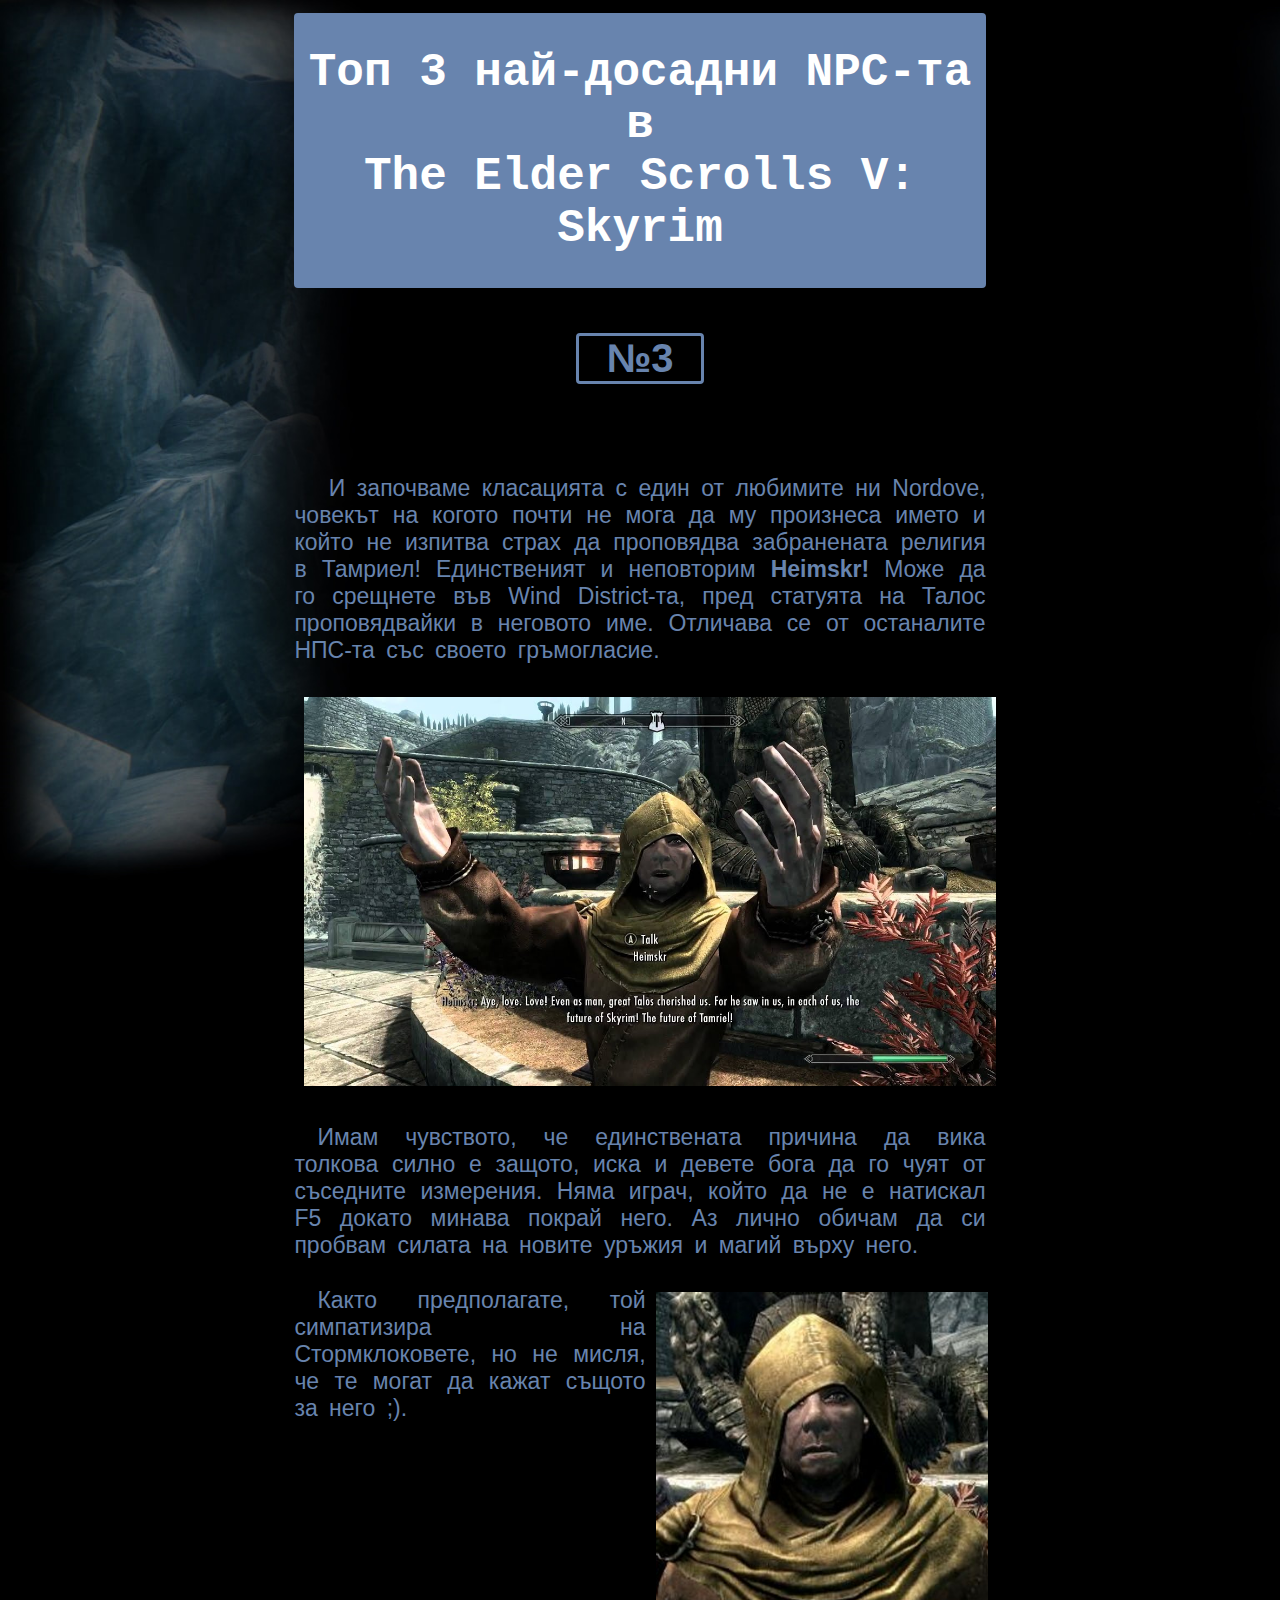
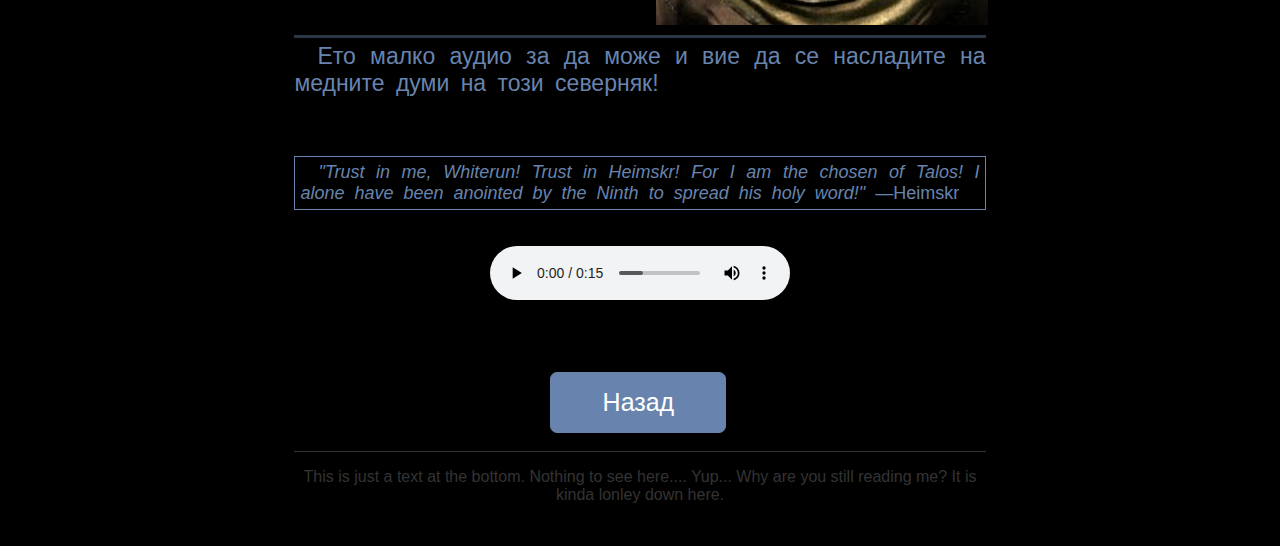
<file: NPC1.html>
<html>
  <link rel="stylesheet" type="text/css" href="CSS/StyleNPC1.css" />
  <title>NPC1</title>
  <body>
    <div class="Header">
      <h1>
        Топ 3 най-досадни NPC-та в <br />
        The Elder Scrolls V: Skyrim
      </h1>
    </div>

    <br />
    <h1 id="H3">№3</h1>
    <br />
    <br />

    <div class="text1">
      <p>
        &emsp; И започваме класацията с един от любимите ни Nordove, човекът на
        когото почти не мога да му произнеса името и който не изпитва страх да
        проповядва забранената религия в Тамриел! Единственият и неповторим
        <strong>Heimskr!</strong> Може да го срещнете във Wind District-та, пред
        статуята на Талос проповядвайки в неговото име. Отличава се от
        останалите НПС-та със своето гръмогласие.
      </p>
      <img id="Img1" src="Images/Hei2.png" />
      <p>
        &emsp;Имам чувството, че единствената причина да вика толкова силно е
        защото, иска и девете бога да го чуят от съседните измерения. Няма
        играч, който да не е натискал F5 докато минава покрай него. Аз лично
        обичам да си пробвам силата на новите уръжия и магий върху него.
      </p>
      <img id="Img2" src="Images/Hei3.png" />

      <p>
        &emsp;Както предполагате, той симпатизира на Стормклоковете, но не
        мисля, че те могат да кажат същото за него ;).
      </p>

      <br />
      <br />
      <p id="special">
        &emsp;Ето малко аудио за да може и вие да се насладите на медните думи
        на този северняк!
      </p>

      <br />

      <p id="special2">
        &emsp;<i
          >"Trust in me, Whiterun! Trust in Heimskr! For I am the chosen of
          Talos! I alone have been anointed by the Ninth to spread his holy
          word!"</i
        >
        ―Heimskr
      </p>
    </div>

    <br />

    <audio controls>
      <source src="Audio/HeiAu.ogg" type="audio/ogg" />
    </audio>

    <br />
    <br />
    <br />
    <br />
    <a href="index.html" id="back">
      <button id="B" onmouseover="mouseOver()" onmouseout="mouseOut()">
        Назад
      </button>
    </a>

    <br />
    <br />
    <footer>
      <p>
        This is just a text at the bottom. Nothing to see here.... Yup... Why
        are you still reading me? It is kinda lonley down here.
      </p>
      <br />
    </footer>
    <script>
      function mouseOver() {
        document.getElementById("B").style.backgroundColor = "black";
        document.getElementById("B").style.color = "#6884ae";
        document.getElementById("B").style.transition = "all 0.4s";
      }

      function mouseOut() {
        document.getElementById("B").style.backgroundColor = "#6884ae";
        document.getElementById("B").style.color = "white";
        document.getElementById("B").style.transition = "all 0.4s";
      }
    </script>
  </body>
</html>
</file>
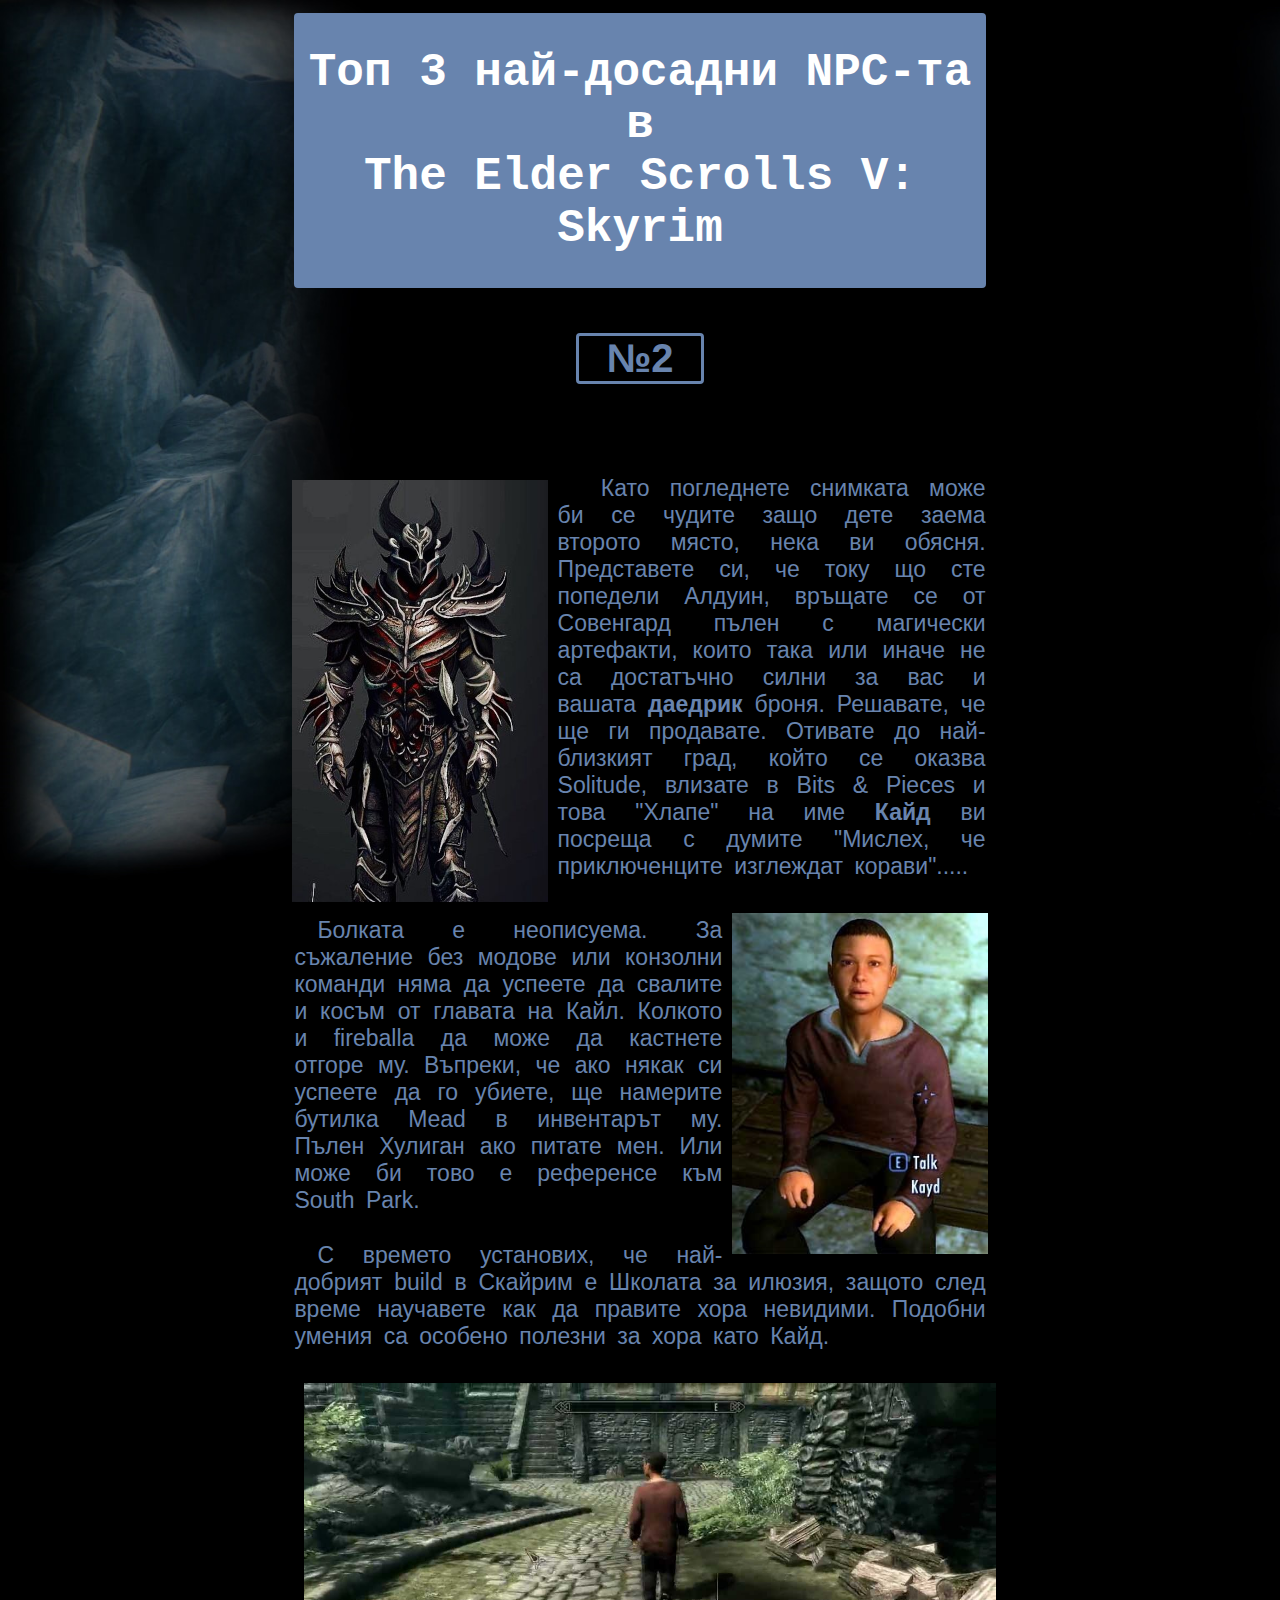
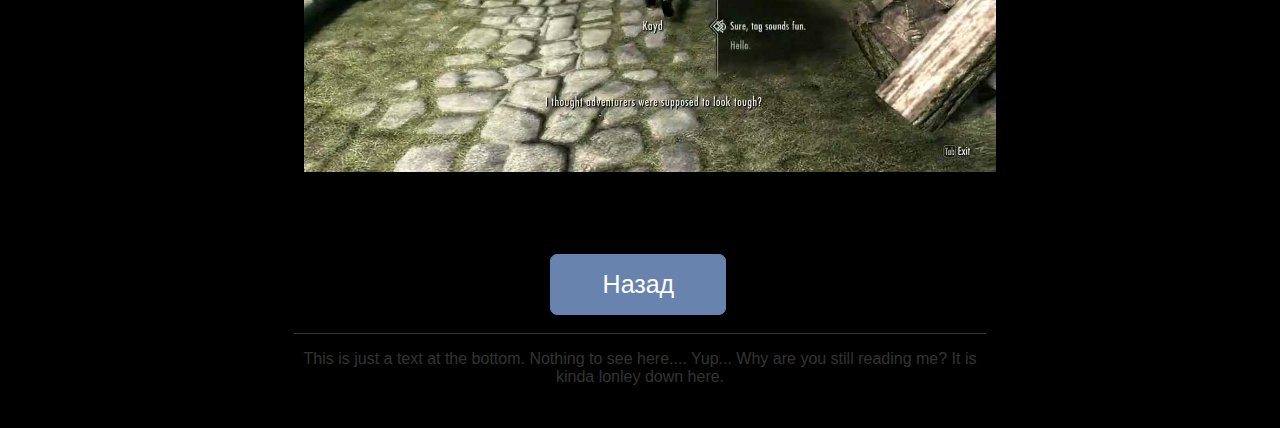
<file: NPC2.html>
<html>
<link rel="stylesheet" type="text/css" href="CSS/StyleNPC2.css">
<title>NPC2</title>
	<body>
	


		<div class="Header">
			<h1>Топ 3 най-досадни NPC-та в <br> The Elder Scrolls V: Skyrim </h1>

		</div>


			<br />
			<h1 id="H2">№2</h1> 
			<br />
			<br />

		<div class="text1">

			<img id="Img1" src="Images/Dae.jpg" >
			<p>	&emsp; Като погледнете снимката може би се чудите защо дете заема второто място, нека ви обясня. Представете си, че току що сте попедели Алдуин, връщате се от Совенгард пълен с магически артефакти, които така или иначе не са достатъчно силни за вас и вашата  <strong>даедрик</strong> броня. Решавате, че ще ги продавате. Отивате до най-близкият град, който се оказва Solitude, влизате в Bits & Pieces и това "Хлапе" на име <strong>Кайд</strong> ви посреща с думите "Мислех, че приключенците изглеждат корави".....
			</p>
			
			<img id="Img2" src="Images/Kay3.png" >
			<p id="special"> &emsp;Болката е неописуема. За съжаление без модове или конзолни команди няма да успеете да свалите и косъм от главата на Кайл. Колкото и fireballa да може да кастнете отгоре му. Въпреки, че ако някак си успеете да го убиете, ще намерите бутилка Mead в инвентарът му. Пълен Хулиган ако питате мен. Или може би тово е референсе към South Park.
			</p>
			


			<p>&emsp;С времето установих, че най-добрият build в Скайрим е Школата за илюзия, защото след време научавете как да правите хора невидими. Подобни умения са особено полезни за хора като Кайд.
			</p>
			<img id="Img3" src="Images/Kay2.png" >
		</div>



			<br />
			<br />
			<br />
			<br />
				<a href="index.html" id="back">

					<button id="B" onmouseover="mouseOver()" onmouseout="mouseOut()" >  Назад</button>
						<script>
							function mouseOver() {
 				 				document.getElementById("B").style.backgroundColor = "black";
 								document.getElementById("B").style.color = "#6884ae";
 				 				document.getElementById("B").style.transition = "all 0.4s";
 						 		}


 							function mouseOut() {
 				  				document.getElementById("B").style.backgroundColor = "#6884ae";
 				  				document.getElementById("B").style.color = "white";
								document.getElementById("B").style.transition = "all 0.4s";
				 				}
						</script>
				</a>

	<br />
		<br />
		<footer>
			<p>This is just a text at the bottom. Nothing to see here.... Yup... Why are you still reading me? It is kinda lonley down here. </p>
			<br />


		</footer>

	</body>
</html>
</file>
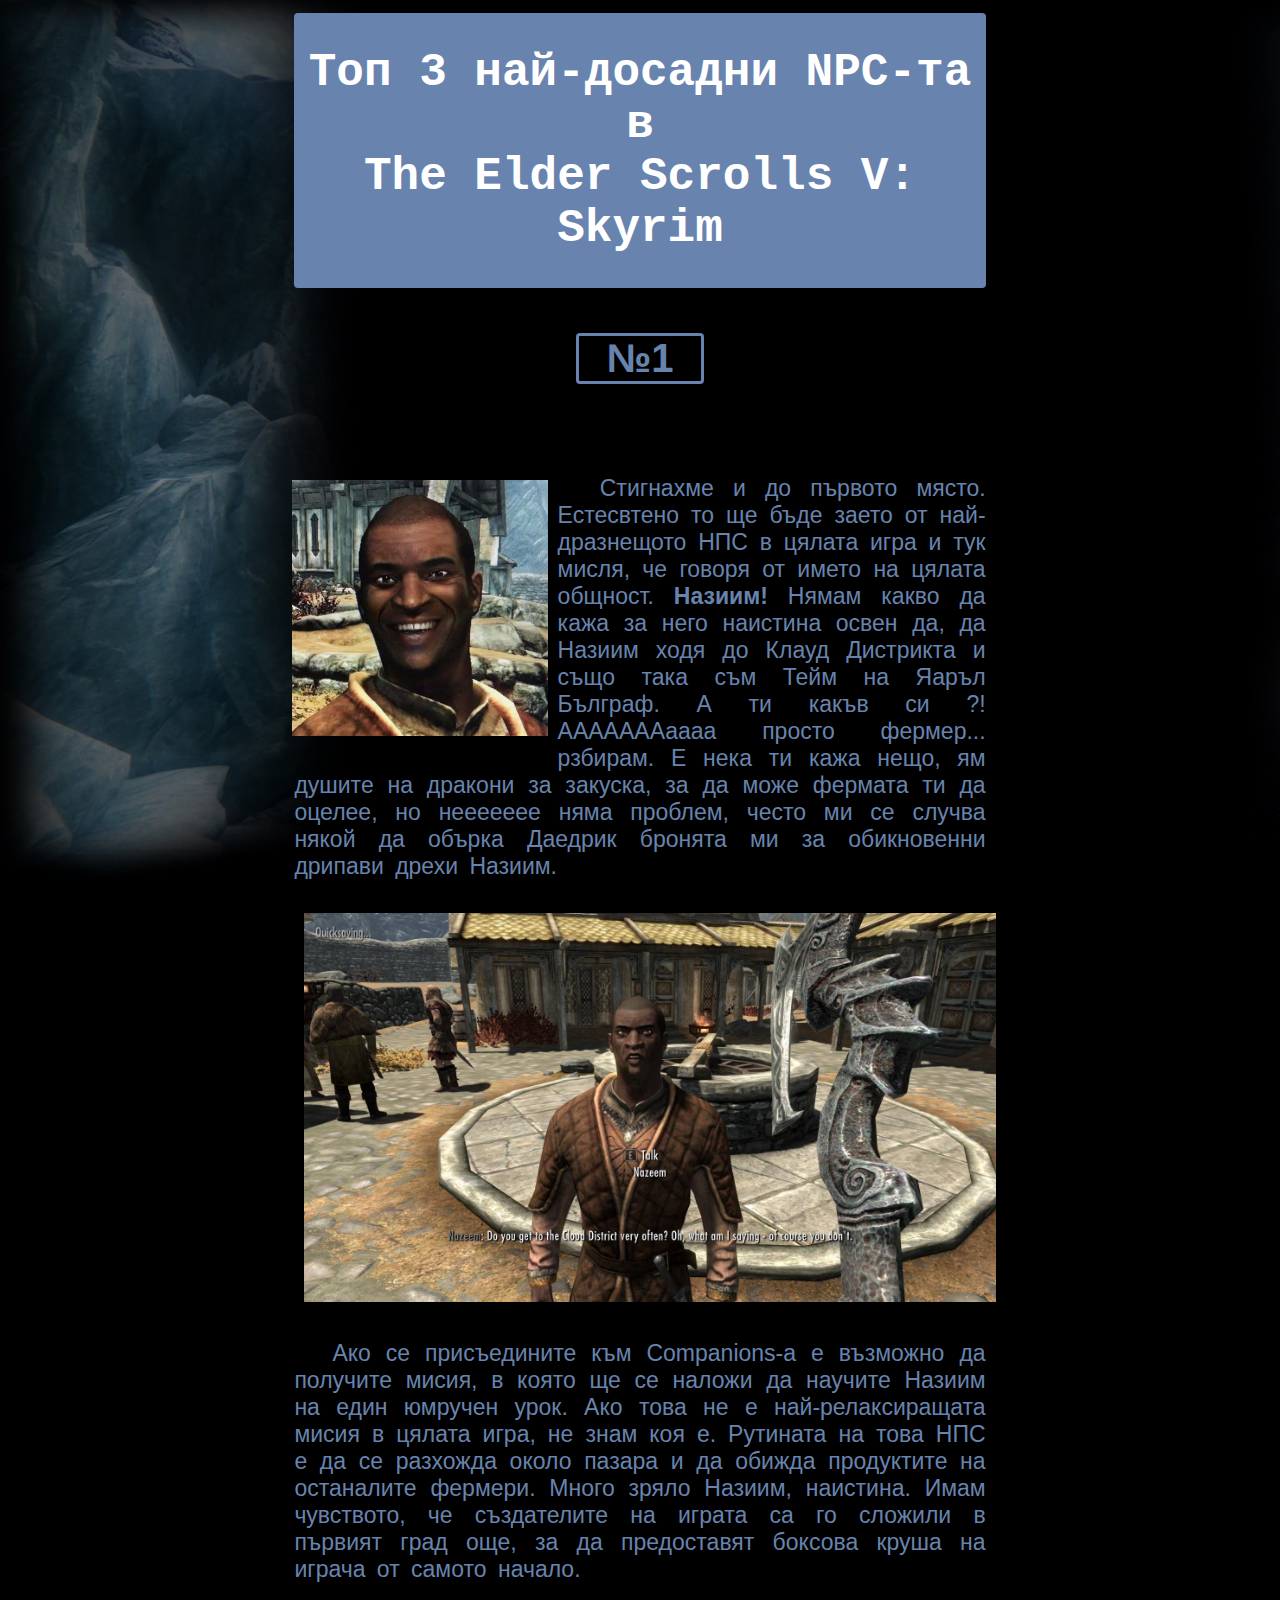
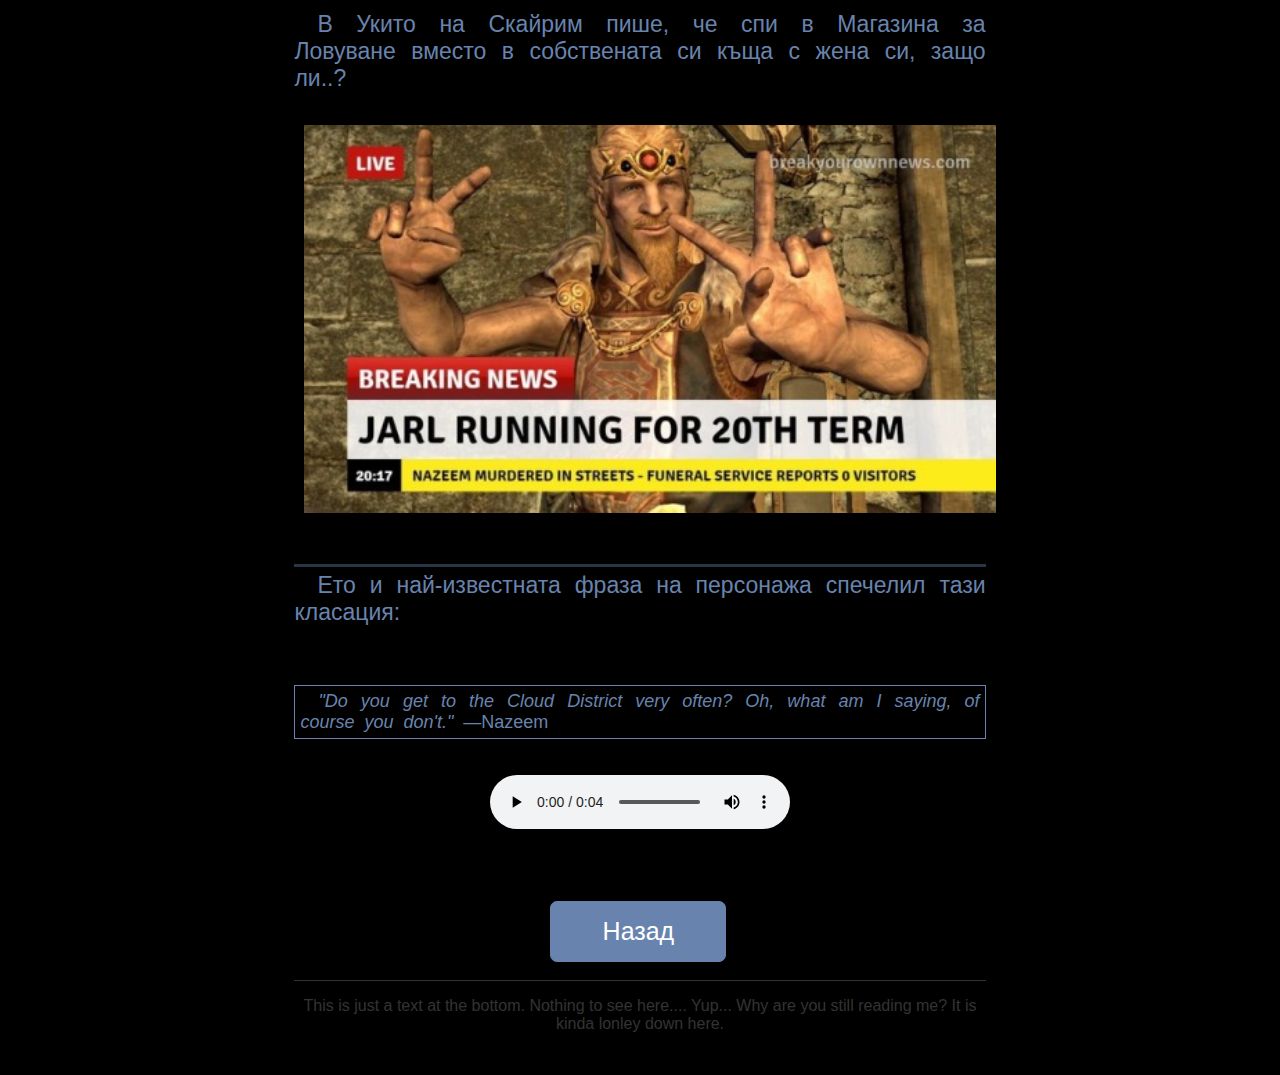
<file: NPC3.html>
<html>
  <link rel="stylesheet" type="text/css" href="CSS/StyleNPC3.css" />
  <title>NPC3</title>
  <body>
    <div class="Header">
      <h1>
        Топ 3 най-досадни NPC-та в <br />
        The Elder Scrolls V: Skyrim
      </h1>
    </div>

    <br />
    <h1 id="H2">№1</h1>
    <br />
    <br />

    <div class="text1">
      <img id="Img1" src="Images/Naz1.png" />
      <p>
        &emsp; Стигнахме и до първото място. Естесвтено то ще бъде заето от
        най-дразнещото НПС в цялата игра и тук мисля, че говоря от името на
        цялата общност. <strong>Назиим!</strong> Нямам какво да кажа за него
        наистина освен да, да Назиим ходя до Клауд Дистрикта и също така съм
        Тейм на Яаръл Бълграф. А ти какъв си ?! АААААААаааа просто фермер...
        рзбирам. Е нека ти кажа нещо, ям душите на дракони за закуска, за да
        може фермата ти да оцелее, но неееееее няма проблем, често ми се случва
        някой да обърка Даедрик бронята ми за обикновенни дрипави дрехи Назиим.
      </p>

      <img id="Img2" src="Images/Naz2.png" />
      <p>
        &emsp; Ако се присъедините към Companions-a е възможно да получите
        мисия, в която ще се наложи да научите Назиим на един юмручен урок. Ако
        това не е най-релаксиращата мисия в цялата игра, не знам коя е. Рутината
        на това НПС е да се разхожда около пазара и да обижда продуктите на
        останалите фермери. Много зряло Назиим, наистина. Имам чувството, че
        създателите на играта са го сложили в първият град още, за да
        предоставят боксова круша на играча от самото начало.
      </p>

      <p>
        &emsp;В Укито на Скайрим пише, че спи в Магазина за Ловуване вместо в
        собствената си къща с жена си, защо ли..?
      </p>
      <img id="Img3" src="Images/Naz3.png" />

      <br />
      <br />
      <p id="special">
        &emsp;Ето и най-известната фраза на персонажа спечелил тази класация:
      </p>

      <br />

      <p id="special2">
        &emsp;<i
          >"Do you get to the Cloud District very often? Oh, what am I saying,
          of course you don't."</i
        >
        ―Nazeem
      </p>
    </div>

    <br />
    <audio controls>
      <source src="Audio/NazAu.ogg" type="audio/ogg" />
    </audio>

    <br />
    <br />
    <br />
    <br />
    <a href="index.html" id="back">
      <button id="B" onmouseover="mouseOver()" onmouseout="mouseOut()">
        Назад
      </button>
    </a>

    <br />
    <br />
    <footer>
      <p>
        This is just a text at the bottom. Nothing to see here.... Yup... Why
        are you still reading me? It is kinda lonley down here.
      </p>
      <br />
    </footer>
    <script>
      function mouseOver() {
        document.getElementById("B").style.backgroundColor = "black";
        document.getElementById("B").style.color = "#6884ae";
        document.getElementById("B").style.transition = "all 0.4s";
      }

      function mouseOut() {
        document.getElementById("B").style.backgroundColor = "#6884ae";
        document.getElementById("B").style.color = "white";
        document.getElementById("B").style.transition = "all 0.4s";
      }
    </script>
  </body>
</html>
</file>
<file: CSS/StyleNPC1.css>
::-webkit-scrollbar {
	
     width: 0px;
 }

 body
 {
 	 height: 100%;
	 margin: 0px;
	 background: black;
	 font-family: Arial;
	 color:#6884ae;
	 background-image: url("../Images/A.jpg");
	 background-attachment: fixed;
	 background-size:cover;
 }



.Header 
{
	font-family: Monospace;
	 margin-top:1%;
	 text-align: center;
	 font-size:23px;
	 color: white;
	 margin-left:23%;
	 margin-right:23%;
	 border-style: solid;
	 border-color: #6884ae;
	 background-color:#6884ae ;
	 border-radius:4px;

}

#H3
{
	text-align: center;
	 font-size:40px;
	 margin-left:45%;
	 margin-right:45%;
	 border-style: solid;
	 color:#6884ae;
	 border-color: #6884ae;
	 border-radius:4px;
	 display: block;
	 overflow: hidden;


}

.text1 p
{

	 font-size: 23px;
	 text-align: justify;
	 margin-left:23% ;
	 margin-right:23% ;
	 word-spacing: 5px;
	 padding-top: 5px;

}


#Img1
{
	 width: 54%;
	 margin-left:23%;
	 margin-right:23%;
	 padding: 10px;
}


#Img2
{
	 width:26%;
	 float:right;
	 margin-right:22%;
	 padding: 10px;

}
#special
{	
	clear:both;
	border-style: solid none none none;
	border-width: 3px;
	border-color: #2a3546;


}
#special2
{	
	font-size:18px;
	border-style:solid;
	border-width:1px; 
	padding:5px;

}


audio
{
	margin: 0 auto;
	 display: block;

}


#B
{
	 background-color: #6884ae; 
 	 color: white;
  	 text-align: center;
  	 font-size: 25px;
  	 border-radius:7px;
  	 padding: 15px 4%;
  	 margin-left:43%;
  	 margin-right:52%;
  	 display: inline-block;
  	 position:static;
  	 cursor: pointer;
  	 border:1px solid #6884ae ;

  }



footer 
 {
	 display:block;
	 clear: both;
	 margin-left:23%;
	 margin-right:23%;
	 border-style: solid none none none;
	 border-width:1px;
	 color: #a6a6a6;
	 opacity:0.3;
	 text-align: center;

 }
</file>
<file: CSS/StyleNPC2.css>
::-webkit-scrollbar {
	
     width: 0px;
 }

 body
 {
 	 height: 100%;
	 margin: 0px;
	 background: black;
	 font-family: Arial;
	 color:#6884ae;
	 background-image: url("../Images/A.jpg");
	 background-attachment: fixed;
	 background-size:cover;
 }



.Header 
{
	font-family: Monospace;
	 margin-top:1%;
	 text-align: center;
	 font-size:23px;
	 color: white;
	 margin-left:23%;
	 margin-right:23%;
	 border-style: solid;
	 border-color: #6884ae;
	 background-color:#6884ae ;
	 border-radius:4px;

}

#H2
{
	text-align: center;
	 font-size:40px;
	 margin-left:45%;
	 margin-right:45%;
	 border-style: solid;
	 color:#6884ae;
	 border-color: #6884ae;
	 border-radius:4px;
	 display: block;
	 overflow: hidden;


}

.text1 p
{

	 font-size: 23px;
	 text-align: justify;
	 margin-left:23% ;
	 margin-right:23% ;
	 word-spacing: 5px;
	 padding-top: 5px;

}


#Img1
{
	width: 20%;
	 float:left;
	 margin-left: 22%;
	 padding:10px;
}


#Img2
{
	 width:20%;
	 float:right;
	 margin-right:22%;
	 padding: 10px;

}

#Img3
{
	 width: 54%;
	 margin-left:23%;
	 margin-right:23%;
	 padding: 10px;

}
#special
{
clear:left;

}




#B
{
	 background-color: #6884ae; 
 	 color: white;
  	 text-align: center;
  	 font-size: 25px;
  	 border-radius:7px;
  	 padding: 15px 4%;
  	 margin-left:43%;
  	 margin-right:52%;
  	 display: inline-block;
  	 position:static;
  	 cursor: pointer;
  	 border:1px solid #6884ae ;

  }




footer 
 {
	 display:block;
	 clear: both;
	 margin-left:23%;
	 margin-right:23%;
	 border-style: solid none none none;
	 border-width:1px;
	 color: #a6a6a6;
	 opacity:0.3;
	 text-align: center;

 }
</file>
<file: CSS/StyleNPC3.css>
::-webkit-scrollbar {
	
     width: 0px;
 }

 body
 {
 	 height: 100%;
	 margin: 0px;
	 background: black;
	 font-family: Arial;
	 color:#6884ae;
	 background-image: url("../Images/A.jpg");
	 background-attachment: fixed;
	 background-size:cover;
 }



.Header 
{
	font-family: Monospace;
	 margin-top:1%;
	 text-align: center;
	 font-size:23px;
	 color: white;
	 margin-left:23%;
	 margin-right:23%;
	 border-style: solid;
	 border-color: #6884ae;
	 background-color:#6884ae ;
	 border-radius:4px;

}

#H2
{
	text-align: center;
	 font-size:40px;
	 margin-left:45%;
	 margin-right:45%;
	 border-style: solid;
	 color:#6884ae;
	 border-color: #6884ae;
	 border-radius:4px;
	 display: block;
	 overflow: hidden;


}

.text1 p
{

	 font-size: 23px;
	 text-align: justify;
	 margin-left:23% ;
	 margin-right:23% ;
	 word-spacing: 5px;
	 padding-top: 5px;

}


#Img1
{
	width: 20%;
	 float:left;
	 margin-left: 22%;
	 padding:10px;
}


#Img2
{
	 width: 54%;
	 margin-left:23%;
	 margin-right:23%;
	 padding: 10px;

}

#Img3
{
	 width: 54%;
	 margin-left:23%;
	 margin-right:23%;
	 padding: 10px;

}

#special
{	
	clear:both;
	border-style: solid none none none;
	border-width: 3px;
	border-color: #2a3546;


}

#special2
{	
	font-size:18px;
	border-style:solid;
	border-width:1px; 
	padding:5px;

}

audio
{
	margin: 0 auto;
	 display: block;

}




#B
{
	 background-color: #6884ae; 
 	 color: white;
  	 text-align: center;
  	 font-size: 25px;
  	 border-radius:7px;
  	 padding: 15px 4%;
  	 margin-left:43%;
  	 margin-right:52%;
  	 display: inline-block;
  	 position:static;
  	 cursor: pointer;
  	 border:1px solid #6884ae ;

  }




footer 
 {
	 display:block;
	 clear: both;
	 margin-left:23%;
	 margin-right:23%;
	 border-style: solid none none none;
	 border-width:1px;
	 color: #a6a6a6;
	 opacity:0.3;
	 text-align: center;

 }
</file>
